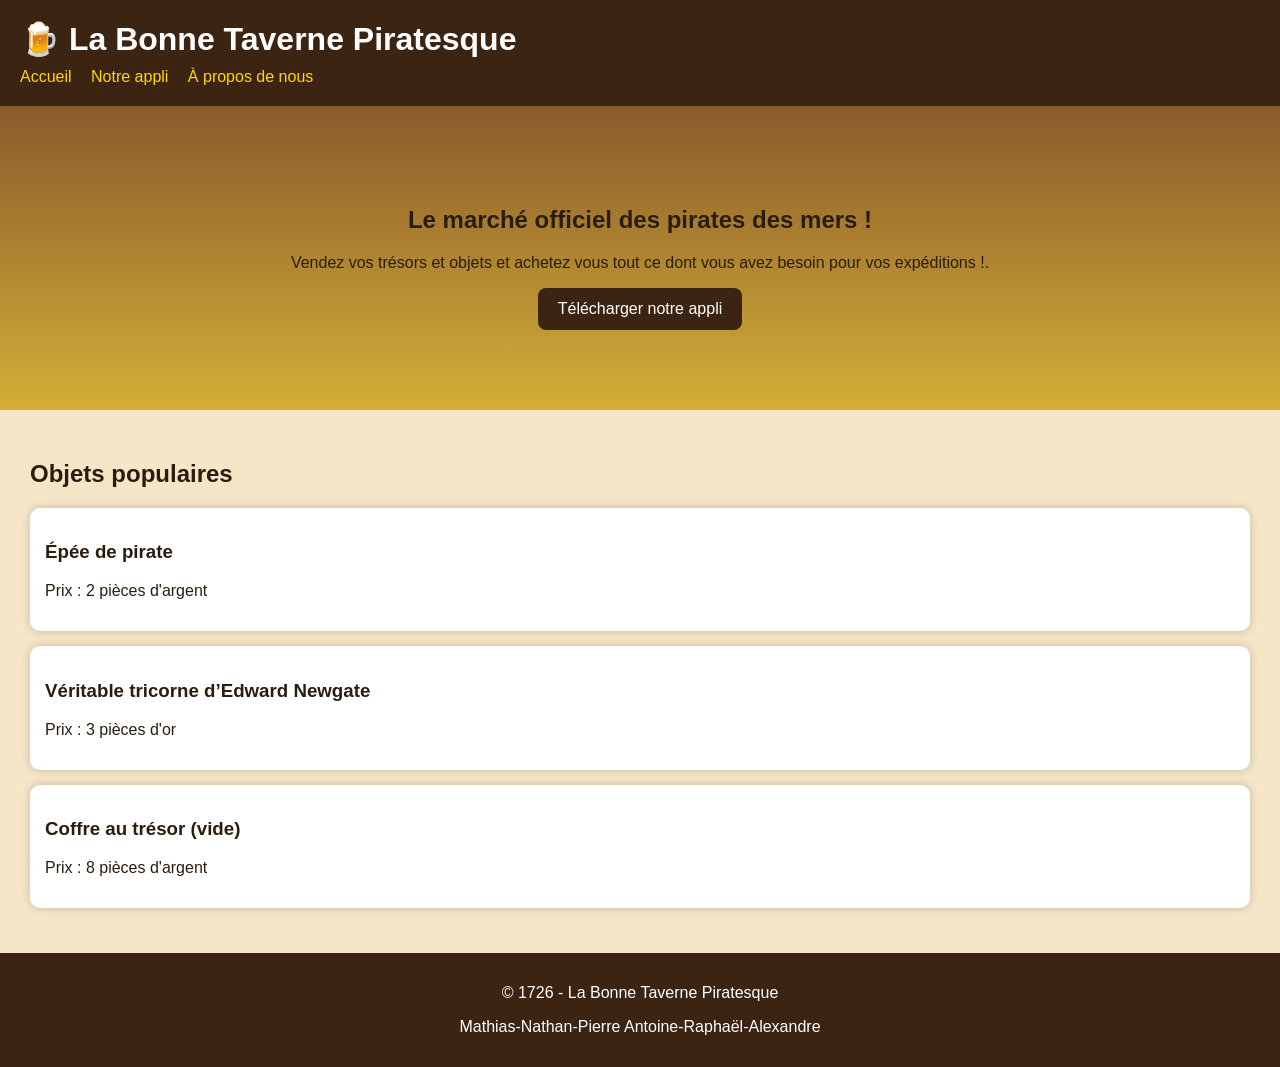
<file: index.html>
<!DOCTYPE html>
<html lang="fr">
<head>
    <meta charset="UTF-8">
    <title>La Bonne Taverne Piratesque</title>
    <link rel="stylesheet" href="style.css">
</head>
<body>

<header>
    <h1>🍺 La Bonne Taverne Piratesque</h1>
    <nav>
        <a href="index.html">Accueil</a>
        <a href="notreappli.html">Notre appli</a>
        <a href="aproposdenous.html">À propos de nous</a>
    </nav>
</header>

<section class="hero">
    <h2>Le marché officiel des pirates des mers !</h2>
    <p>Vendez vos trésors et objets et achetez vous tout ce dont vous avez besoin pour vos expéditions !.</p>
    <a href="notreappli.html" class="btn">Télécharger notre appli</a>
</section>

<section class="annonces">
    <h2> Objets populaires</h2>

    <div class="carte">
        <h3>Épée de pirate</h3>
        <p>Prix : 2 pièces d'argent</p>
    </div>

    <div class="carte">
        <h3>Véritable tricorne d’Edward Newgate</h3>
        <p>Prix : 3 pièces d'or</p>
    </div>

    <div class="carte">
        <h3>Coffre au trésor (vide)</h3>
        <p>Prix : 8 pièces d'argent</p>
    </div>
</section>

<footer>
    <p>© 1726 - La Bonne Taverne Piratesque</p>
    <p>Mathias-Nathan-Pierre Antoine-Raphaël-Alexandre</p>
</footer>

</body>
</html>
</file>
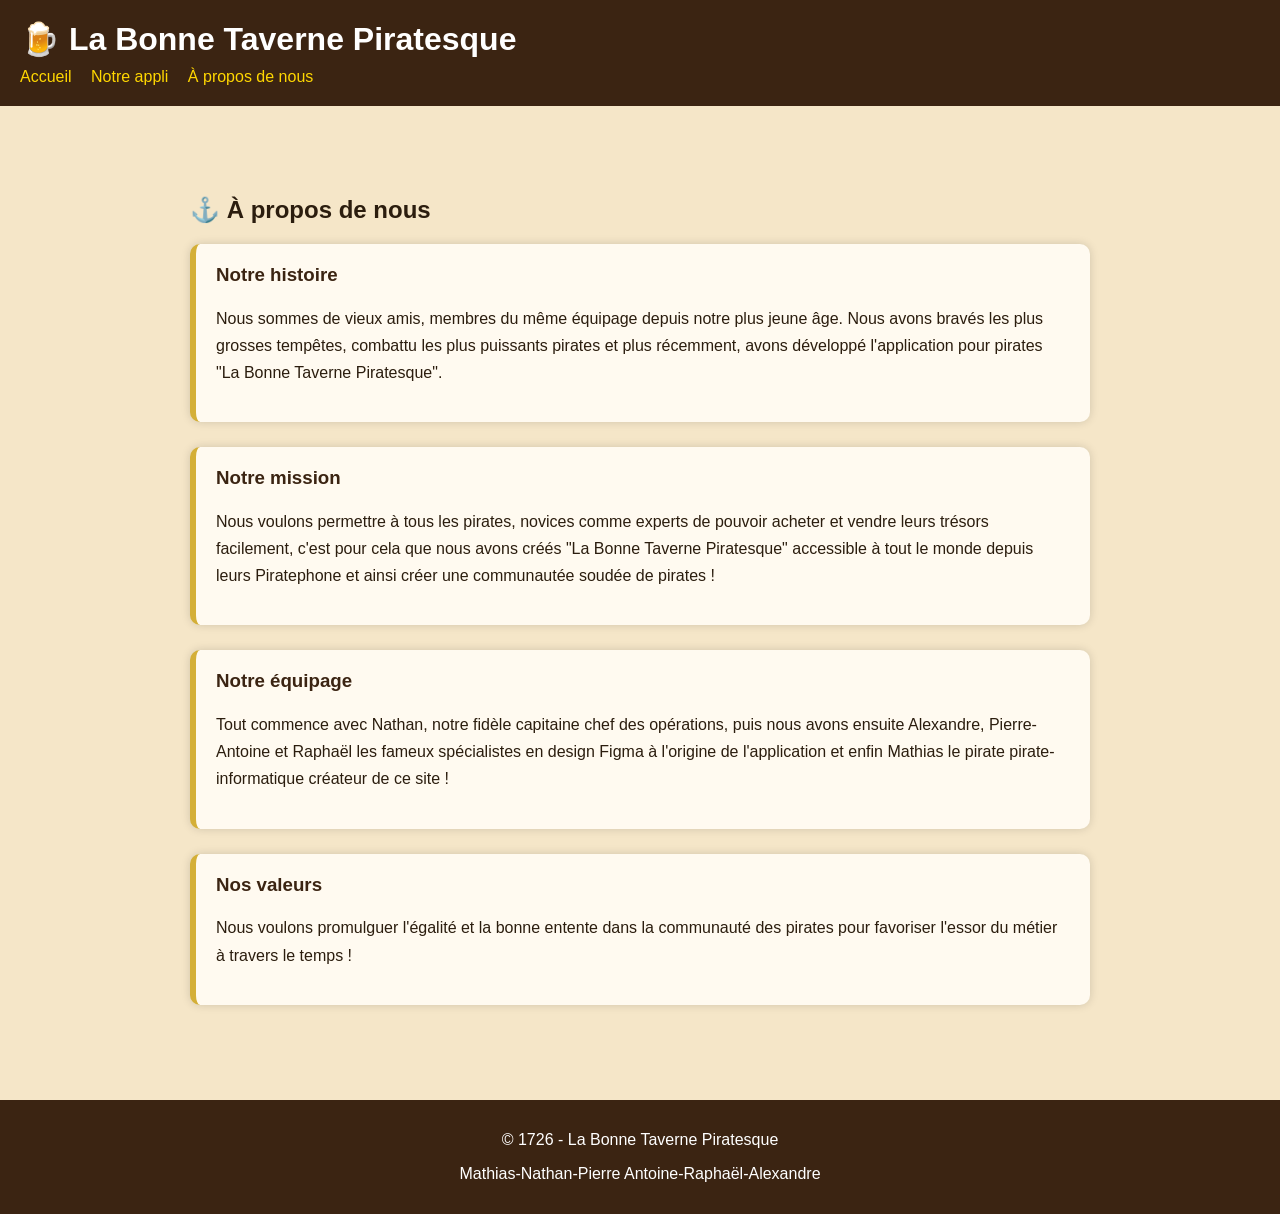
<file: aproposdenous.html>
<!DOCTYPE html>

<html lang="fr">
<head>
    <meta charset="UTF-8">
    <meta name="viewport" content="width=device-width, initial-scale=1.0">
    <title>À propos de nous - La Bonne Taverne Piratesque</title>
    <link rel="stylesheet" href="style.css">
</head>
<body>

<header>
    <h1>🍺 La Bonne Taverne Piratesque</h1>
    <nav>
        <a href="index.html">Accueil</a>
        <a href="notreappli.html">Notre appli</a>
        <a href="aproposdenous.html">À propos de nous</a>
    </nav>
</header>

<section class="about-container">

<h1>⚓ À propos de nous</h1>

<div class="text-box">
    <h3>Notre histoire</h3>
    <p>
        Nous sommes de vieux amis, membres du même équipage depuis notre plus jeune âge. Nous avons bravés les plus grosses tempêtes, combattu les plus puissants
        pirates et plus récemment, avons développé l'application pour pirates "La Bonne Taverne Piratesque".
    </p>
</div>

<div class="text-box">
    <h3>Notre mission</h3>
    <p>
        Nous voulons permettre à tous les pirates, novices comme experts de pouvoir acheter et vendre leurs trésors facilement, c'est pour cela que nous avons créés
        "La Bonne Taverne Piratesque" accessible à tout le monde depuis leurs Piratephone et ainsi créer une communautée soudée de pirates !
    </p>
</div>

<div class="text-box">
    <h3>Notre équipage</h3>
    <p>
        Tout commence avec Nathan, notre fidèle capitaine chef des opérations, puis nous avons ensuite Alexandre, Pierre-Antoine et Raphaël les fameux spécialistes
        en design Figma à l'origine de l'application et enfin Mathias le pirate pirate-informatique créateur de ce site !
    </p>
</div>

<div class="text-box">
    <h3>Nos valeurs</h3>
    <p>
        Nous voulons promulguer l'égalité et la bonne entente dans la communauté des pirates pour favoriser l'essor du métier à travers le temps !
    </p>
</div>

</section>

<footer>
    <p>© 1726 - La Bonne Taverne Piratesque</p>
    <p>Mathias-Nathan-Pierre Antoine-Raphaël-Alexandre</p>
</footer>

</body>
</html>
</file>
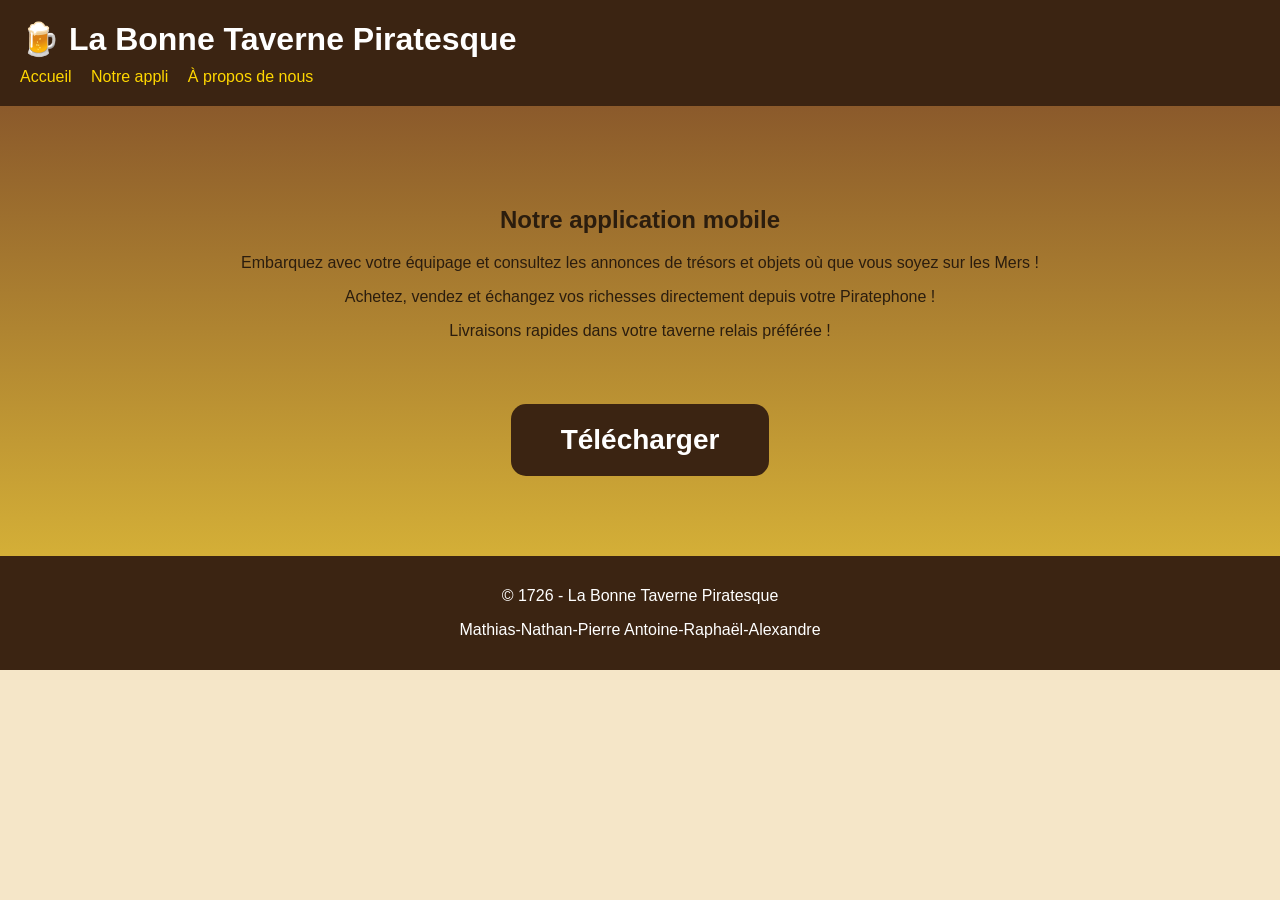
<file: notreappli.html>
<!DOCTYPE html>

<html lang="fr">
<head>
    <meta charset="UTF-8">
    <meta name="viewport" content="width=device-width, initial-scale=1.0">
    <title>Notre Appli - La Bonne Taverne Piratesque</title>
    <link rel="stylesheet" href="style.css">
</head>
<body>

<header>
    <h1>🍺 La Bonne Taverne Piratesque</h1>
    <nav>
        <a href="index.html">Accueil</a>
        <a href="notreappli.html">Notre appli</a>
        <a href="aproposdenous.html">À propos de nous</a>
    </nav>
</header>

<section class="hero">
    <h2>Notre application mobile</h2>
    <p>
        Embarquez avec votre équipage et consultez les annonces de trésors
        et objets où que vous soyez sur les Mers !
    </p>

<p>
    Achetez, vendez et échangez vos richesses directement depuis
    votre Piratephone !
</p>

<p>
    Livraisons rapides dans votre taverne relais préférée !
</p>

<br>

<a href="https://www.figma.com/proto/Zkp9JyTlE0iFdmcQVXZBcK/Untitled?node-id=187-92&p=f&t=RBOLBaApglpohE1C-0&scaling=scale-down&content-scaling=fixed&page-id=44%3A11&starting-point-node-id=45%3A14" class="download-btn">
    Télécharger
</a>

</section>



<footer>
    <p>© 1726 - La Bonne Taverne Piratesque</p>
    <p>Mathias-Nathan-Pierre Antoine-Raphaël-Alexandre</p>
</footer>

</body>
</html>
</file>
<file: style.css>
body {
    margin: 0;
    font-family: Arial, sans-serif;
    background: #f5e6c8;
    color: #2b1d0e;
}

header {
    background: #3b2412;
    color: white;
    padding: 20px;
}

header h1 {
    margin: 0;
}

nav {
    margin-top: 10px;
}

nav a {
    color: gold;
    text-decoration: none;
    margin-right: 15px;
}

.hero {
    text-align: center;
    padding: 80px 20px;
    background: linear-gradient(#8b5a2b, #d4af37);
}

.btn {
    display: inline-block;
    padding: 12px 20px;
    background: #3b2412;
    color: white;
    text-decoration: none;
    border-radius: 8px;
}

.annonces {
    padding: 30px;
}

.carte {
    background: white;
    padding: 15px;
    margin: 15px 0;
    border-radius: 10px;
    box-shadow: 0 0 10px rgba(0,0,0,0.2);
}

footer {
    background: #3b2412;
    color: white;
    text-align: center;
    padding: 15px;
}

.download-btn {
display: inline-block;
margin-top: 30px;
padding: 20px 50px;
font-size: 28px;
font-weight: bold;
text-decoration: none;
color: white;
background: #3b2412;
border-radius: 15px;
transition: transform 0.2s;
}

.download-btn:hover {
transform: scale(1.08);
}

.about-container {
max-width: 900px;
margin: 50px auto;
padding: 20px;
}

.about-container h2 {
text-align: center;
margin-bottom: 40px;
}

.text-box {
background: #fffaf0;
border-left: 6px solid #d4af37;
padding: 20px;
margin-bottom: 25px;
border-radius: 10px;
box-shadow: 0 0 10px rgba(0,0,0,0.15);
}

.text-box h3 {
margin-top: 0;
color: #3b2412;
}

.text-box p {
line-height: 1.7;
}
</file>
